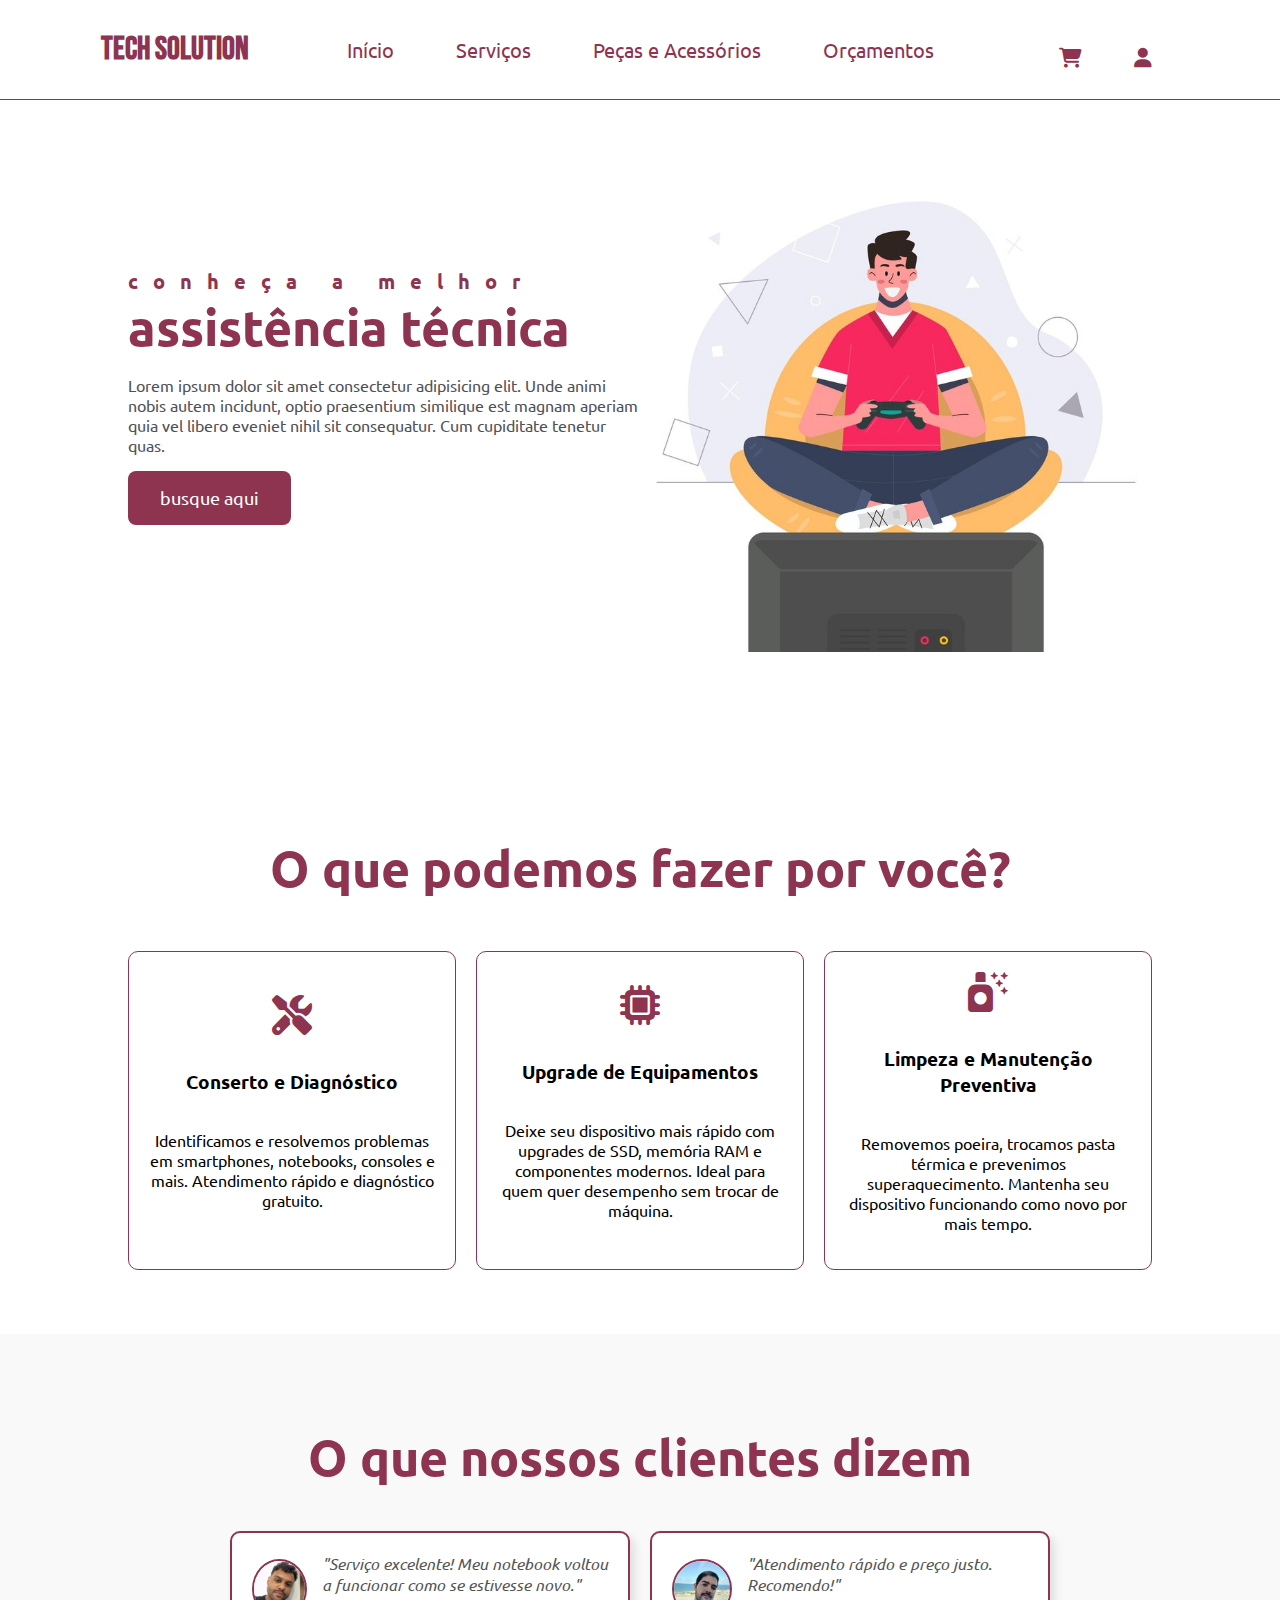
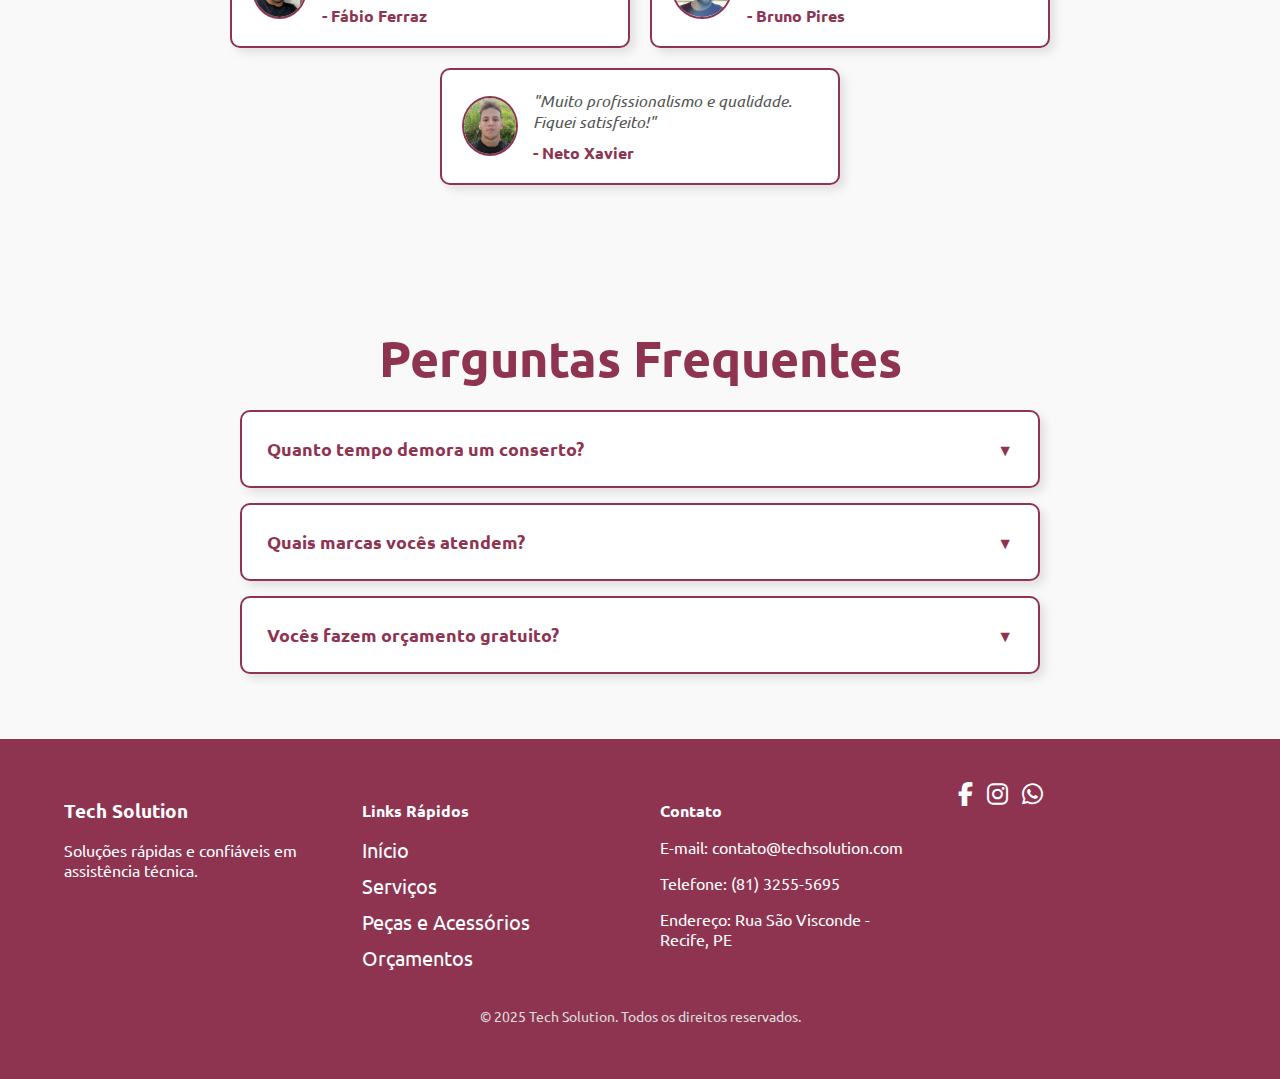
<file: index.html>
<!DOCTYPE html>
<html lang="pt-br">

<head>
    <meta charset="UTF-8">
    <meta name="viewport" content="width=device-width, initial-scale=1.0">
    <title>Tech Solution</title>
    <meta name="description"
        content="Compre consoles clássicos, fitas VHS, walkmans, disquetes e outros eletrônicos retrô. Reviva a nostalgia com tecnologia vintage de qualidade!">
    <meta name="keywords"
        content="tecnologia retrô, eletrônicos antigos, consoles clássicos, fitas VHS, disquetes, walkman, videogames antigos, colecionáveis">
    <link rel="stylesheet" href="css/style.css">
    <link rel="stylesheet" href="https://cdnjs.cloudflare.com/ajax/libs/font-awesome/6.5.1/css/all.min.css">

</head>

<body>
    <nav class="navbar">
        <div class="logo">
            <h1>tech solution</h1>

        </div>
        <div class="menu">
            <a href="index.html">Início</a>
            <a href="servicos.html">Serviços</a>
            <a href="pecas.html">Peças e Acessórios</a>
            <a href="orcamentos.html">Orçamentos</a>
        </div>
        <div class="icones">
            <a id="botao" href="#"><i class="fas fa-shopping-cart"></i></a>
            <a id="botao" href="#"><i class="fas fa-user"></i></a>
        </div>

    </nav>

    <header class="header">
        <div class="headline">
            <h2 style="letter-spacing:15px;">conheça a melhor</h2>
            <h2 style=" font-size:50px">assistência técnica</h2>
            <p>Lorem ipsum dolor sit amet consectetur adipisicing elit. Unde animi nobis autem incidunt, optio
                praesentium similique est magnam aperiam quia vel libero eveniet nihil sit consequatur. Cum cupiditate
                tenetur quas.</p>
            <a href="#" class="contact-btn">busque aqui</a>
        </div>
        <div class="img-headline">
            <img src="img/play.jpg" alt="Consoles retrô">
        </div>
    </header>
    <section class="section">
        <h2>O que podemos fazer por você?</h2>
        <div class="serviços">
            <div class="card">
                <i class="fas fa-tools" style="font-size: 40px; color: #8e3451;"></i>
                <h3>Conserto e Diagnóstico</h3>
                <p>Identificamos e resolvemos problemas em smartphones, notebooks, consoles e mais. Atendimento rápido e
                    diagnóstico gratuito.</p>
            </div>
            <div class="card">
                <i class="fas fa-microchip" style="font-size: 40px; color: #8e3451;"></i>
                <h3>Upgrade de Equipamentos</h3>
                <p>Deixe seu dispositivo mais rápido com upgrades de SSD, memória RAM e componentes modernos. Ideal para
                    quem quer desempenho sem trocar de máquina.</p>
            </div>
            <div class="card">
                <i class="fas fa-air-freshener" style="font-size: 40px; color: #8e3451;"></i>
                <h3>Limpeza e Manutenção Preventiva</h3>
                <p>Removemos poeira, trocamos pasta térmica e prevenimos superaquecimento. Mantenha seu dispositivo
                    funcionando como novo por mais tempo.</p>
            </div>
        </div>



    </section>

    <section class="depoimentos">
        <h2>O que nossos clientes dizem</h2>
        <div class="depoimento-container">
            <div class="depoimento">
                <img src="img/fabio.png" alt="Fábio Ferraz">
                <div class="texto">
                    <p>"Serviço excelente! Meu notebook voltou a funcionar como se estivesse novo."</p>
                    <span>- Fábio Ferraz</span>
                </div>
            </div>
            <div class="depoimento">
                <img src="img/bruno.png" alt="Bruno Pires">
                <div class="texto">
                    <p>"Atendimento rápido e preço justo. Recomendo!"</p>
                    <span>- Bruno Pires</span>
                </div>
            </div>
            <div class="depoimento">
                <img src="img/neto.png" alt="Neto Xavier">
                <div class="texto">
                    <p>"Muito profissionalismo e qualidade. Fiquei satisfeito!"</p>
                    <span>- Neto Xavier</span>
                </div>
            </div>
        </div>
    </section>

    </section>
    <section class="faq">
        <h2>Perguntas Frequentes</h2>
        <div class="faq-container">
            <div class="faq-item">
                <details>
                    <summary>Quanto tempo demora um conserto?</summary>
                    <p>Depende do problema, mas normalmente entre 24 e 72 horas.</p>
                </details>
            </div>
            <div class="faq-item">
                <details>
                    <summary>Quais marcas vocês atendem?</summary>
                    <p>Trabalhamos com Apple, Samsung, Dell, HP e outras grandes marcas.</p>
                </details>
            </div>
            <div class="faq-item">
                <details>
                    <summary>Vocês fazem orçamento gratuito?</summary>
                    <p>Sim, fazemos um diagnóstico gratuito do problema antes de iniciar o serviço.</p>
                </details>
            </div>
        </div>
    </section>

    <footer class="rodape">
        <div class="rodape-container">

            <div class="rodape-coluna">
                <h3>Tech Solution</h3>
                <p>Soluções rápidas e confiáveis em assistência técnica.</p>
            </div>

            <div class="rodape-coluna">
                <h4>Links Rápidos</h4>
                <ul>
                    <li><a href="#">Início</a></li>
                    <li><a href="#">Serviços</a></li>
                    <li><a href="#">Peças e Acessórios</a></li>
                    <li><a href="#">Orçamentos</a></li>
                </ul>
            </div>

            <div class="rodape-coluna">
                <h4>Contato</h4>
                <p>E-mail: contato@techsolution.com</p>
                <p>Telefone: (81) 3255-5695</p>
                <p>Endereço: Rua São Visconde - Recife, PE</p>
            </div>

            <div class="rodape-coluna">
                <div class="icones2">
                    <a href="#"><i class="fab fa-facebook-f"></i></a>
                    <a href="#"><i class="fab fa-instagram"></i></a>
                    <a href="#"><i class="fab fa-whatsapp"></i></a>
                </div>
            </div>

        </div>

        <div class="rodape-direitos">
            <p>&copy; 2025 Tech Solution. Todos os direitos reservados.</p>
        </div>
    </footer>





</body>

</html>
</file>
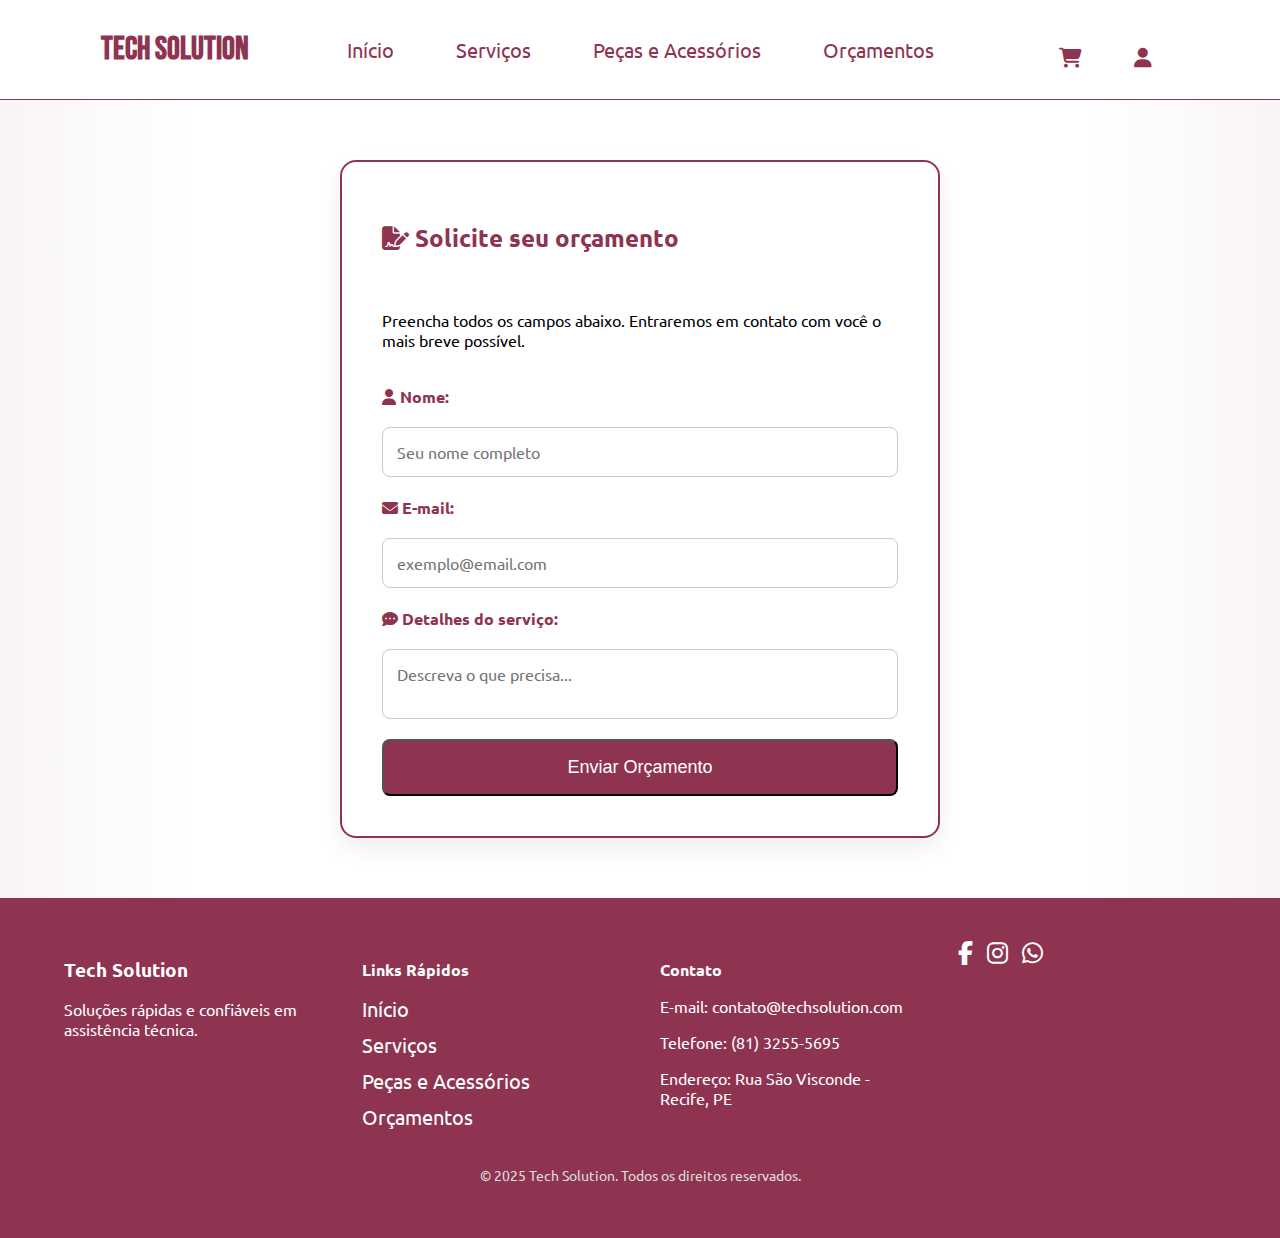
<file: orcamentos.html>
<!DOCTYPE html>
<html lang="pt-br">

<head>
    <meta charset="UTF-8">
    <meta name="viewport" content="width=device-width, initial-scale=1.0">
    <title>Orçamentos | Tech Solutions</title>
    <link rel="stylesheet" href="css/style.css">
    <link rel="stylesheet" href="https://cdnjs.cloudflare.com/ajax/libs/font-awesome/6.5.1/css/all.min.css">
</head>

<body>
    <nav class="navbar">
        <div class="logo">
            <h1>tech solution</h1>
        </div>
        <div class="menu">
            <a href="index.html">Início</a>
            <a href="servicos.html">Serviços</a>
            <a href="pecas.html">Peças e Acessórios</a>
            <a href="orcamentos.html">Orçamentos</a>
        </div>
        <div class="icones">
            <a id="botao" href="#"><i class="fas fa-shopping-cart"></i></a>
            <a id="botao" href="#"><i class="fas fa-user"></i></a>
        </div>
    </nav>


    <section class="form-orcamento-container">
        <form class="form-orcamento" action="#" method="POST">
            <h2><i class="fas fa-file-signature"></i> Solicite seu orçamento</h2>
            <p>Preencha todos os campos abaixo. Entraremos em contato com você o mais breve possível.</p>

            <label><i class="fas fa-user"></i> Nome:</label>
            <input type="text" placeholder="Seu nome completo">

            <label><i class="fas fa-envelope"></i> E-mail:</label>
            <input type="email" placeholder="exemplo@email.com">

            <label><i class="fas fa-comment-dots"></i> Detalhes do serviço:</label>
            <textarea placeholder="Descreva o que precisa..."></textarea>

            <button type="submit" class="contact-btn">Enviar Orçamento</button>
        </form>
    </section>
    <footer class="rodape">
        <div class="rodape-container">

            <div class="rodape-coluna">
                <h3>Tech Solution</h3>
                <p>Soluções rápidas e confiáveis em assistência técnica.</p>
            </div>

            <div class="rodape-coluna">
                <h4>Links Rápidos</h4>
                <ul>
                    <li><a href="inicio.html">Início</a></li>
                    <li><a href="servicos.html">Serviços</a></li>
                    <li><a href="pecas.html">Peças e Acessórios</a></li>
                    <li><a href="orcamentos.html">Orçamentos</a></li>
                </ul>
            </div>

            <div class="rodape-coluna">
                <h4>Contato</h4>
                <p>E-mail: contato@techsolution.com</p>
                <p>Telefone: (81) 3255-5695</p>
                <p>Endereço: Rua São Visconde - Recife, PE</p>
            </div>

            <div class="rodape-coluna">
                <div class="icones2">
                    <a href="#"><i class="fab fa-facebook-f"></i></a>
                    <a href="#"><i class="fab fa-instagram"></i></a>
                    <a href="#"><i class="fab fa-whatsapp"></i></a>
                </div>
            </div>

        </div>

        <div class="rodape-direitos">
            <p>&copy; 2025 Tech Solution. Todos os direitos reservados.</p>
        </div>
    </footer>


</body>

</html>
</file>
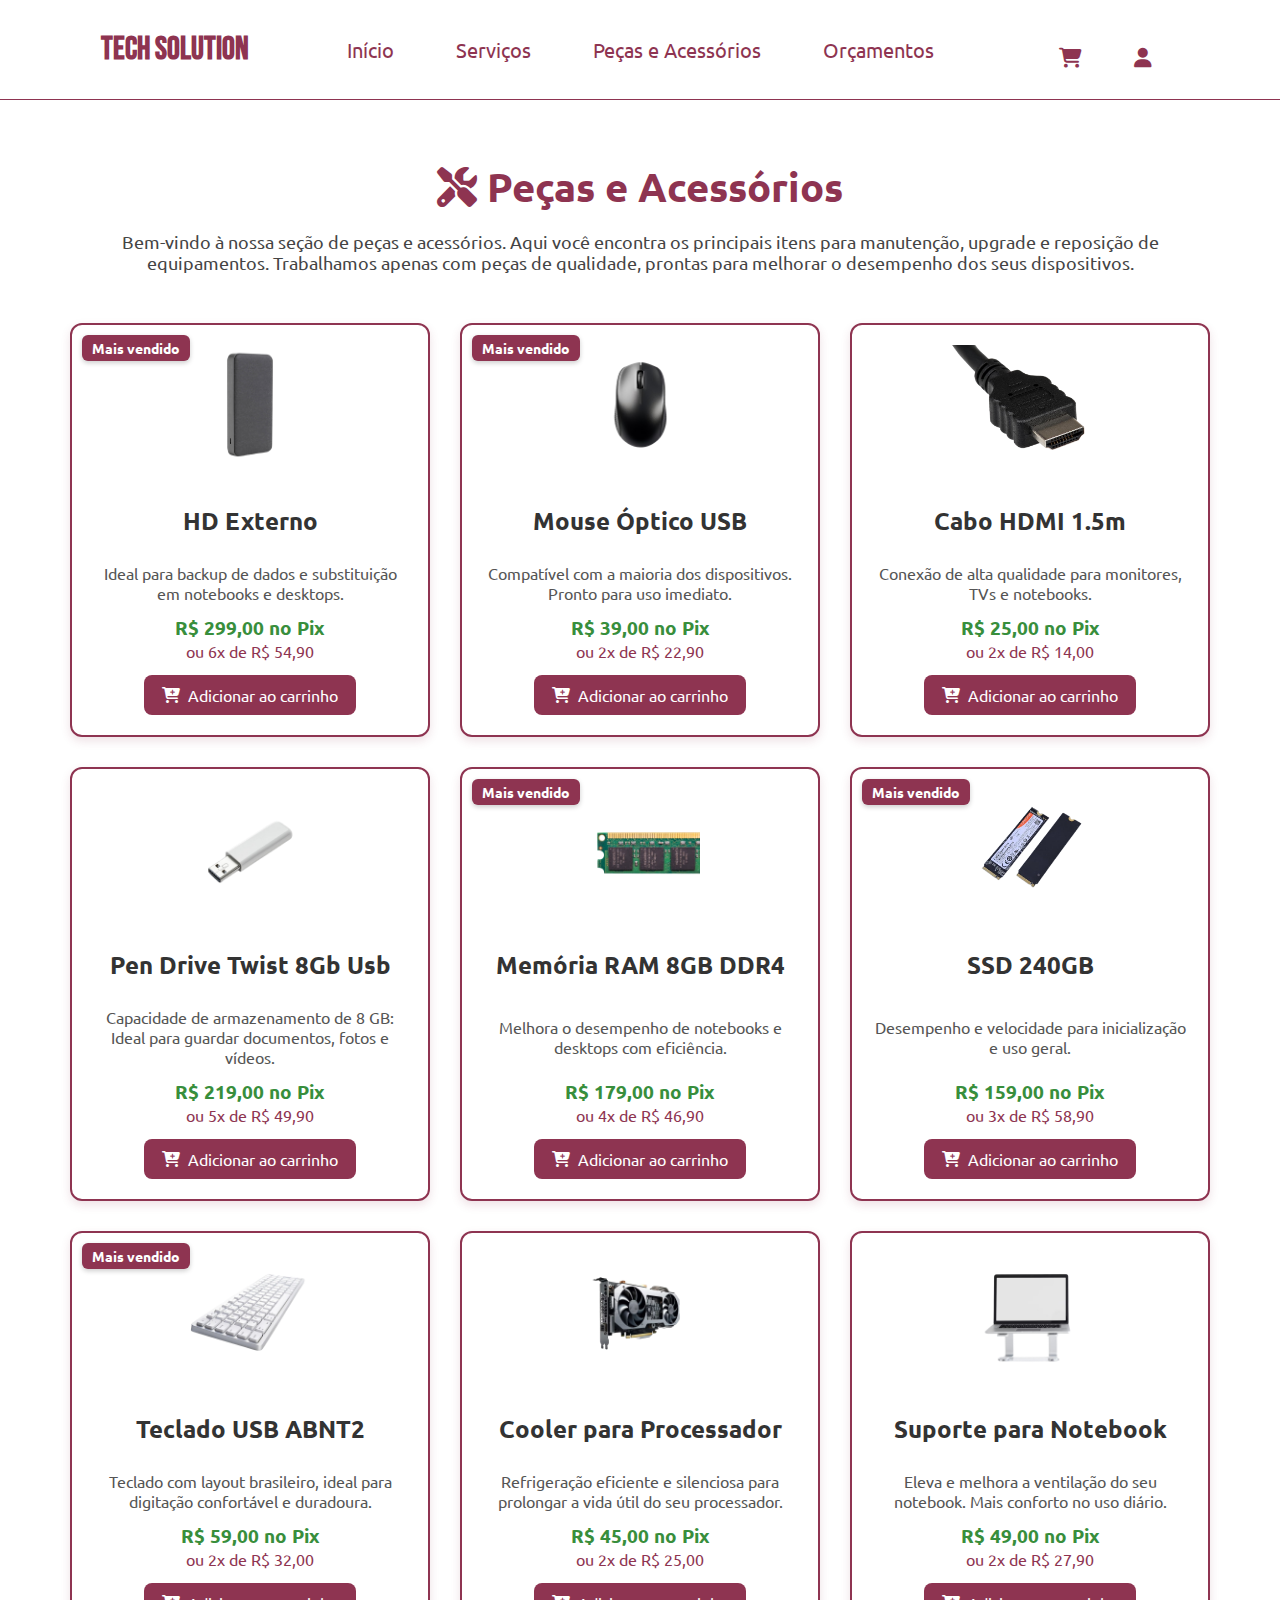
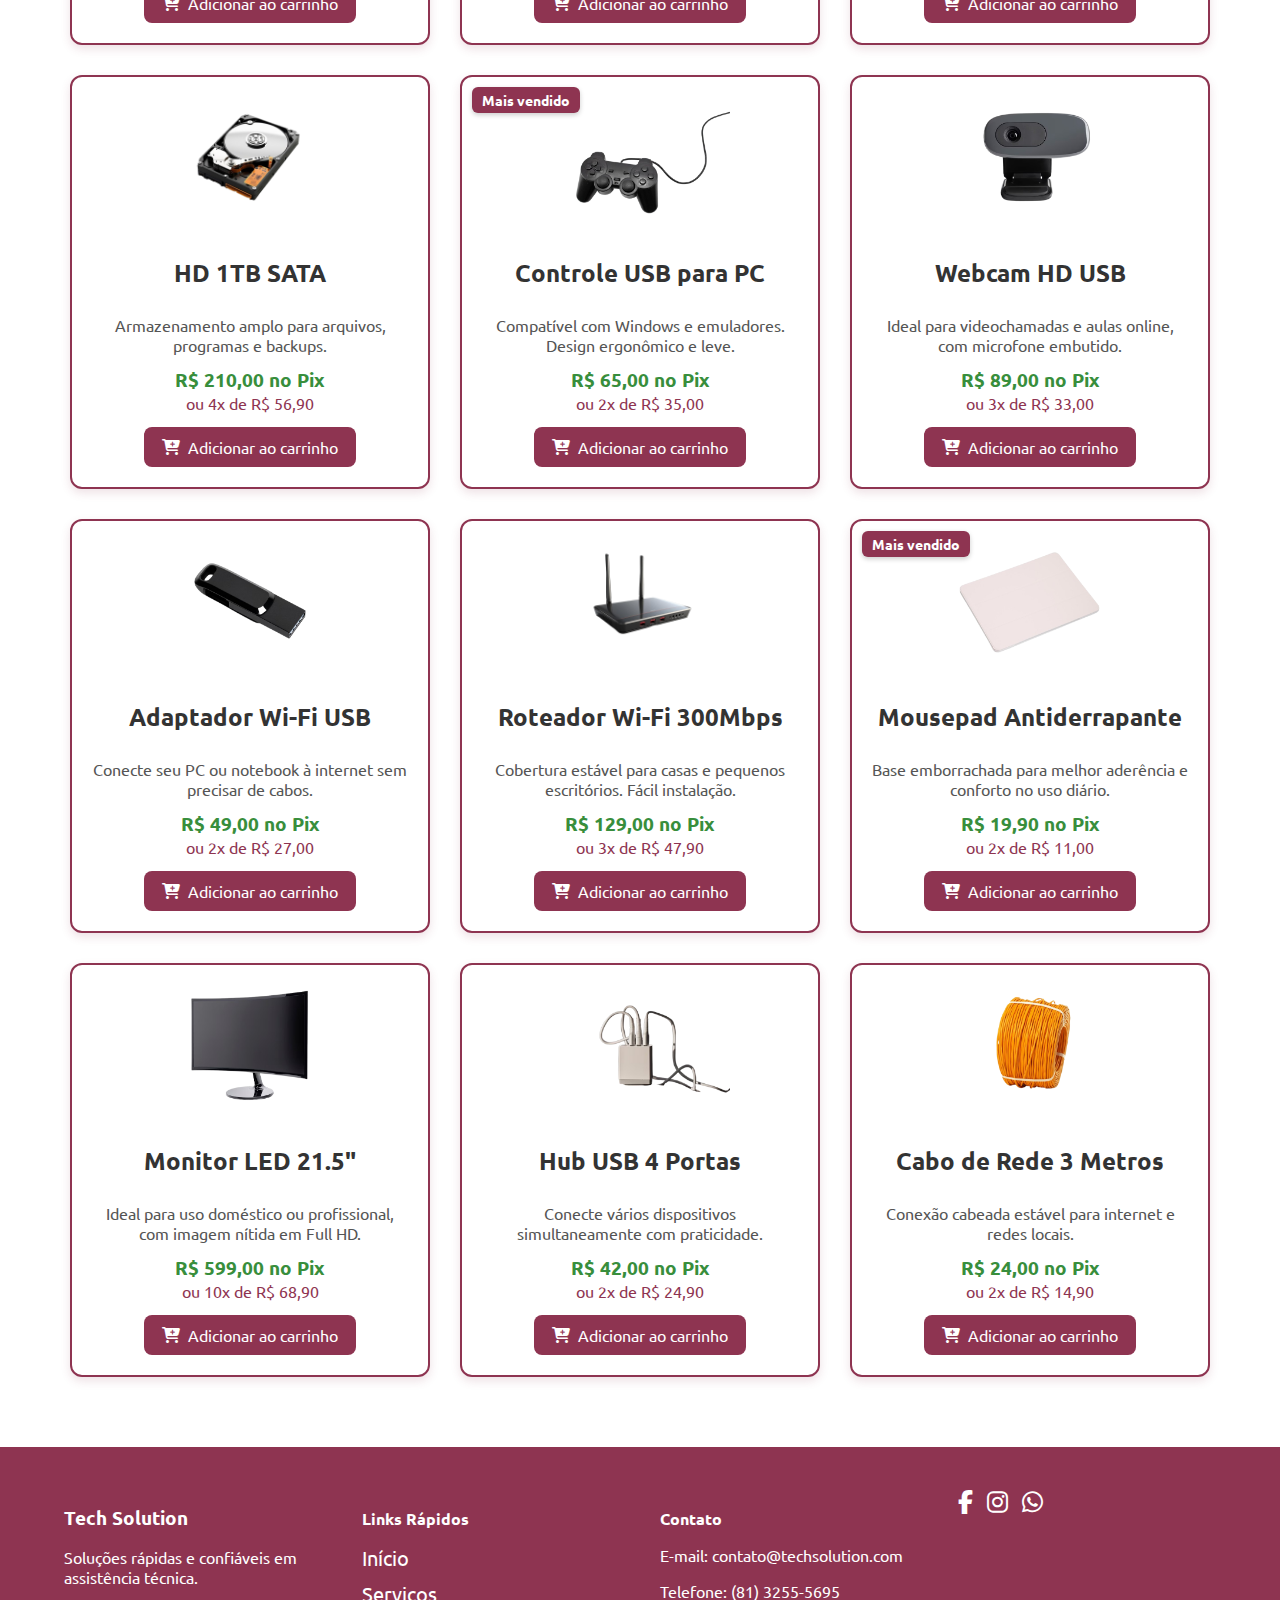
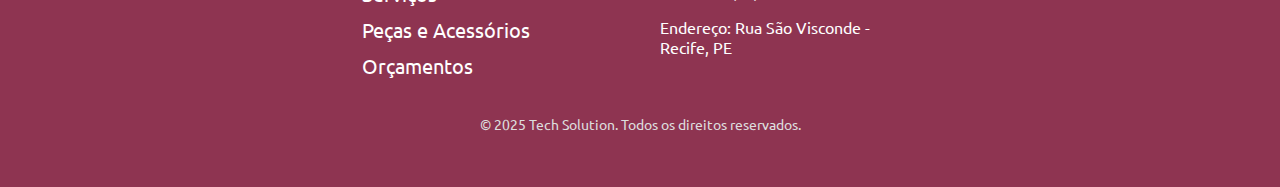
<file: pecas.html>
<!DOCTYPE html>
<html lang="pt-br">

<head>
    <meta charset="UTF-8">
    <meta name="viewport" content="width=device-width, initial-scale=1.0">
    <title>Peças e Acessórios|Tech Solutions</title>
    <link rel="stylesheet" href="css/style.css">
    <link rel="stylesheet" href="https://cdnjs.cloudflare.com/ajax/libs/font-awesome/6.5.1/css/all.min.css">
</head>

<body>
    <nav class="navbar">
        <div class="logo">
            <h1>tech solution</h1>
        </div>
        <div class="menu">
            <a href="index.html">Início</a>
            <a href="servicos.html">Serviços</a>
            <a href="pecas.html">Peças e Acessórios</a>
            <a href="orcamentos.html">Orçamentos</a>
        </div>
        <div class="icones">
            <a id="botao" href="#"><i class="fas fa-shopping-cart"></i></a>
            <a id="botao" href="#"><i class="fas fa-user"></i></a>
        </div>
    </nav>

    <section class="pecas-container">
        <div class="introducao-pecas">

            <h2><i class="fa-solid fa-screwdriver-wrench"></i> Peças e Acessórios</h2>
            <p>Bem-vindo à nossa seção de peças e acessórios. Aqui você encontra os principais itens para manutenção,
                upgrade e reposição de equipamentos. Trabalhamos apenas com peças de qualidade, prontas para melhorar o
                desempenho dos seus dispositivos.</p>
        </div>

        <div class="inventario-grade">
            <div class="card-inventario">
                <div class="tag-produto">Mais vendido</div>
                <img src="img/hd-externo.png" alt="HD Externo">
                <div class="info-produto">
                    <h3>HD Externo</h3>
                    <p>Ideal para backup de dados e substituição em notebooks e desktops.</p>
                    <div class="precos">
                        <span class="preco-pix">R$ 299,00 no Pix</span>
                        <span class="preco-parcelado">ou 6x de R$ 54,90</span>
                    </div>
                </div>
                <button class="btn-carrinho"><i class="fa-solid fa-cart-plus"></i> Adicionar ao carrinho</button>
            </div>


            <div class="card-inventario">
                <div class="tag-produto">Mais vendido</div>
                <img src="img/mouse.png" alt="Mouse USB">
                <div class="info-produto">
                    <h3>Mouse Óptico USB</h3>
                    <p>Compatível com a maioria dos dispositivos. Pronto para uso imediato.</p>
                    <div class="precos">
                        <span class="preco-pix">R$ 39,00 no Pix</span>
                        <span class="preco-parcelado">ou 2x de R$ 22,90</span>
                    </div>
                </div>
                <button class="btn-carrinho"><i class="fa-solid fa-cart-plus"></i> Adicionar ao carrinho</button>
            </div>

            <div class="card-inventario">
                <img src="img/hdmi.png" alt="Cabo HDMI">
                <div class="info-produto">
                    <h3>Cabo HDMI 1.5m</h3>
                    <p>Conexão de alta qualidade para monitores, TVs e notebooks.</p>
                    <div class="precos">
                        <span class="preco-pix">R$ 25,00 no Pix</span>
                        <span class="preco-parcelado">ou 2x de R$ 14,00</span>
                    </div>
                </div>
                <button class="btn-carrinho"><i class="fa-solid fa-cart-plus"></i> Adicionar ao carrinho</button>
            </div>

            <div class="card-inventario">
                <img src="img/pendrive.png" alt="Pen Drive Twist 8Gb Usb">
                <div class="info-produto">
                    <h3>Pen Drive Twist 8Gb Usb</h3>
                    <p>Capacidade de armazenamento de 8 GB: Ideal para guardar documentos, fotos e vídeos.</p>
                    <div class="precos">
                        <span class="preco-pix">R$ 219,00 no Pix</span>
                        <span class="preco-parcelado">ou 5x de R$ 49,90</span>
                    </div>
                </div>
                <button class="btn-carrinho"><i class="fa-solid fa-cart-plus"></i> Adicionar ao carrinho</button>
            </div>

            <div class="card-inventario">
                <div class="tag-produto">Mais vendido</div>
                <img src="img/ram.png" alt="Memória RAM">
                <div class="info-produto">
                    <h3>Memória RAM 8GB DDR4</h3>
                    <p>Melhora o desempenho de notebooks e desktops com eficiência.</p>
                    <div class="precos">
                        <span class="preco-pix">R$ 179,00 no Pix</span>
                        <span class="preco-parcelado">ou 4x de R$ 46,90</span>
                    </div>
                </div>
                <button class="btn-carrinho"><i class="fa-solid fa-cart-plus"></i> Adicionar ao carrinho</button>
            </div>

            <div class="card-inventario">
                <div class="tag-produto">Mais vendido</div>
                <img src="img/ssd.png" alt="SSD 240GB">
                <div class="info-produto">
                    <h3>SSD 240GB</h3>
                    <p>Desempenho e velocidade para inicialização e uso geral.</p>
                    <div class="precos">
                        <span class="preco-pix">R$ 159,00 no Pix</span>
                        <span class="preco-parcelado">ou 3x de R$ 58,90</span>
                    </div>
                </div>
                <button class="btn-carrinho"><i class="fa-solid fa-cart-plus"></i> Adicionar ao carrinho</button>
            </div>
            <div class="card-inventario">
                <img src="img/teclado.png" alt="Teclado USB">
                <div class="tag-produto">Mais vendido</div>
                <h3>Teclado USB ABNT2</h3>
                <p>Teclado com layout brasileiro, ideal para digitação confortável e duradoura.</p>
                <div class="precos">
                    <span class="preco-pix">R$ 59,00 no Pix</span>
                    <span class="preco-parcelado">ou 2x de R$ 32,00</span>
                </div>
                <button class="btn-carrinho">
                    <i class="fa-solid fa-cart-plus"></i> Adicionar ao carrinho
                </button>
            </div>

            <div class="card-inventario">
                <img src="img/cooler.png" alt="Cooler para Processador">
                <h3>Cooler para Processador</h3>
                <p>Refrigeração eficiente e silenciosa para prolongar a vida útil do seu processador.</p>
                <div class="precos">
                    <span class="preco-pix">R$ 45,00 no Pix</span>
                    <span class="preco-parcelado">ou 2x de R$ 25,00</span>
                </div>
                <button class="btn-carrinho">
                    <i class="fa-solid fa-cart-plus"></i> Adicionar ao carrinho
                </button>
            </div>

            <div class="card-inventario">
                <img src="img/suporte.png" alt="Suporte para Notebook">
                <h3>Suporte para Notebook</h3>
                <p>Eleva e melhora a ventilação do seu notebook. Mais conforto no uso diário.</p>
                <div class="precos">
                    <span class="preco-pix">R$ 49,00 no Pix</span>
                    <span class="preco-parcelado">ou 2x de R$ 27,90</span>
                </div>
                <button class="btn-carrinho">
                    <i class="fa-solid fa-cart-plus"></i> Adicionar ao carrinho
                </button>
            </div>



            <div class="card-inventario">
                <img src="img/hdsata.png" alt="HD 1TB SATA">
                <h3>HD 1TB SATA</h3>
                <p>Armazenamento amplo para arquivos, programas e backups.</p>
                <div class="precos">
                    <span class="preco-pix">R$ 210,00 no Pix</span>
                    <span class="preco-parcelado">ou 4x de R$ 56,90</span>
                </div>
                <button class="btn-carrinho">
                    <i class="fa-solid fa-cart-plus"></i> Adicionar ao carrinho
                </button>
            </div>

            <div class="card-inventario">
                <img src="img/controle.png" alt="Controle USB para PC">
                <div class="tag-produto">Mais vendido</div>
                <h3>Controle USB para PC</h3>
                <p>Compatível com Windows e emuladores. Design ergonômico e leve.</p>
                <div class="precos">
                    <span class="preco-pix">R$ 65,00 no Pix</span>
                    <span class="preco-parcelado">ou 2x de R$ 35,00</span>
                </div>
                <button class="btn-carrinho">
                    <i class="fa-solid fa-cart-plus"></i> Adicionar ao carrinho
                </button>
            </div>

            <div class="card-inventario">
                <img src="img/webcam.png" alt="Webcam HD USB">
                <h3>Webcam HD USB</h3>
                <p>Ideal para videochamadas e aulas online, com microfone embutido.</p>
                <div class="precos">
                    <span class="preco-pix">R$ 89,00 no Pix</span>
                    <span class="preco-parcelado">ou 3x de R$ 33,00</span>
                </div>
                <button class="btn-carrinho">
                    <i class="fa-solid fa-cart-plus"></i> Adicionar ao carrinho
                </button>
            </div>
            <div class="card-inventario">
                <img src="img/adaptador.png" alt="Adaptador Wi-Fi USB">
                <h3>Adaptador Wi-Fi USB</h3>
                <p>Conecte seu PC ou notebook à internet sem precisar de cabos.</p>
                <div class="precos">
                    <span class="preco-pix">R$ 49,00 no Pix</span>
                    <span class="preco-parcelado">ou 2x de R$ 27,00</span>
                </div>
                <button class="btn-carrinho">
                    <i class="fa-solid fa-cart-plus"></i> Adicionar ao carrinho
                </button>
            </div>

            <div class="card-inventario">
                <img src="img/roteador.png" alt="Roteador Wi-Fi 300Mbps">
                <h3>Roteador Wi-Fi 300Mbps</h3>
                <p>Cobertura estável para casas e pequenos escritórios. Fácil instalação.</p>
                <div class="precos">
                    <span class="preco-pix">R$ 129,00 no Pix</span>
                    <span class="preco-parcelado">ou 3x de R$ 47,90</span>
                </div>
                <button class="btn-carrinho">
                    <i class="fa-solid fa-cart-plus"></i> Adicionar ao carrinho
                </button>
            </div>


            <div class="card-inventario">
                <img src="img/mousepad.png" alt="Mousepad Antiderrapante">
                <div class="tag-produto">Mais vendido</div>
                <h3>Mousepad Antiderrapante</h3>
                <p>Base emborrachada para melhor aderência e conforto no uso diário.</p>
                <div class="precos">
                    <span class="preco-pix">R$ 19,90 no Pix</span>
                    <span class="preco-parcelado">ou 2x de R$ 11,00</span>
                </div>
                <button class="btn-carrinho">
                    <i class="fa-solid fa-cart-plus"></i> Adicionar ao carrinho
                </button>
            </div>


            <div class="card-inventario">
                <img src="img/monitor.png" alt="Monitor LED 21.5 polegadas">
                <h3>Monitor LED 21.5"</h3>
                <p>Ideal para uso doméstico ou profissional, com imagem nítida em Full HD.</p>
                <div class="precos">
                    <span class="preco-pix">R$ 599,00 no Pix</span>
                    <span class="preco-parcelado">ou 10x de R$ 68,90</span>
                </div>
                <button class="btn-carrinho">
                    <i class="fa-solid fa-cart-plus"></i> Adicionar ao carrinho
                </button>
            </div>


            <div class="card-inventario">
                <img src="img/hub.png" alt="Hub USB 4 portas">
                <h3>Hub USB 4 Portas</h3>
                <p>Conecte vários dispositivos simultaneamente com praticidade.</p>
                <div class="precos">
                    <span class="preco-pix">R$ 42,00 no Pix</span>
                    <span class="preco-parcelado">ou 2x de R$ 24,90</span>
                </div>
                <button class="btn-carrinho">
                    <i class="fa-solid fa-cart-plus"></i> Adicionar ao carrinho
                </button>
            </div>

            <div class="card-inventario">
                <img src="img/cabo.png" alt="Cabo de Rede 3m">
                <h3>Cabo de Rede 3 Metros</h3>
                <p>Conexão cabeada estável para internet e redes locais.</p>
                <div class="precos">
                    <span class="preco-pix">R$ 24,00 no Pix</span>
                    <span class="preco-parcelado">ou 2x de R$ 14,90</span>
                </div>
                <button class="btn-carrinho">
                    <i class="fa-solid fa-cart-plus"></i> Adicionar ao carrinho
                </button>
            </div>



        </div>
    </section>
    <footer class="rodape">
        <div class="rodape-container">

            <div class="rodape-coluna">
                <h3>Tech Solution</h3>
                <p>Soluções rápidas e confiáveis em assistência técnica.</p>
            </div>

            <div class="rodape-coluna">
                <h4>Links Rápidos</h4>
                <ul>
                    <li><a href="inicio.html">Início</a></li>
                    <li><a href="servicos.html">Serviços</a></li>
                    <li><a href="pecas.html">Peças e Acessórios</a></li>
                    <li><a href="orcamentos.html">Orçamentos</a></li>
                </ul>
            </div>

            <div class="rodape-coluna">
                <h4>Contato</h4>
                <p>E-mail: contato@techsolution.com</p>
                <p>Telefone: (81) 3255-5695</p>
                <p>Endereço: Rua São Visconde - Recife, PE</p>
            </div>

            <div class="rodape-coluna">
                <div class="icones2">
                    <a href="#"><i class="fab fa-facebook-f"></i></a>
                    <a href="#"><i class="fab fa-instagram"></i></a>
                    <a href="#"><i class="fab fa-whatsapp"></i></a>
                </div>
            </div>

        </div>

        <div class="rodape-direitos">
            <p>&copy; 2025 Tech Solution. Todos os direitos reservados.</p>
        </div>
    </footer>
</body>

</html>
</file>
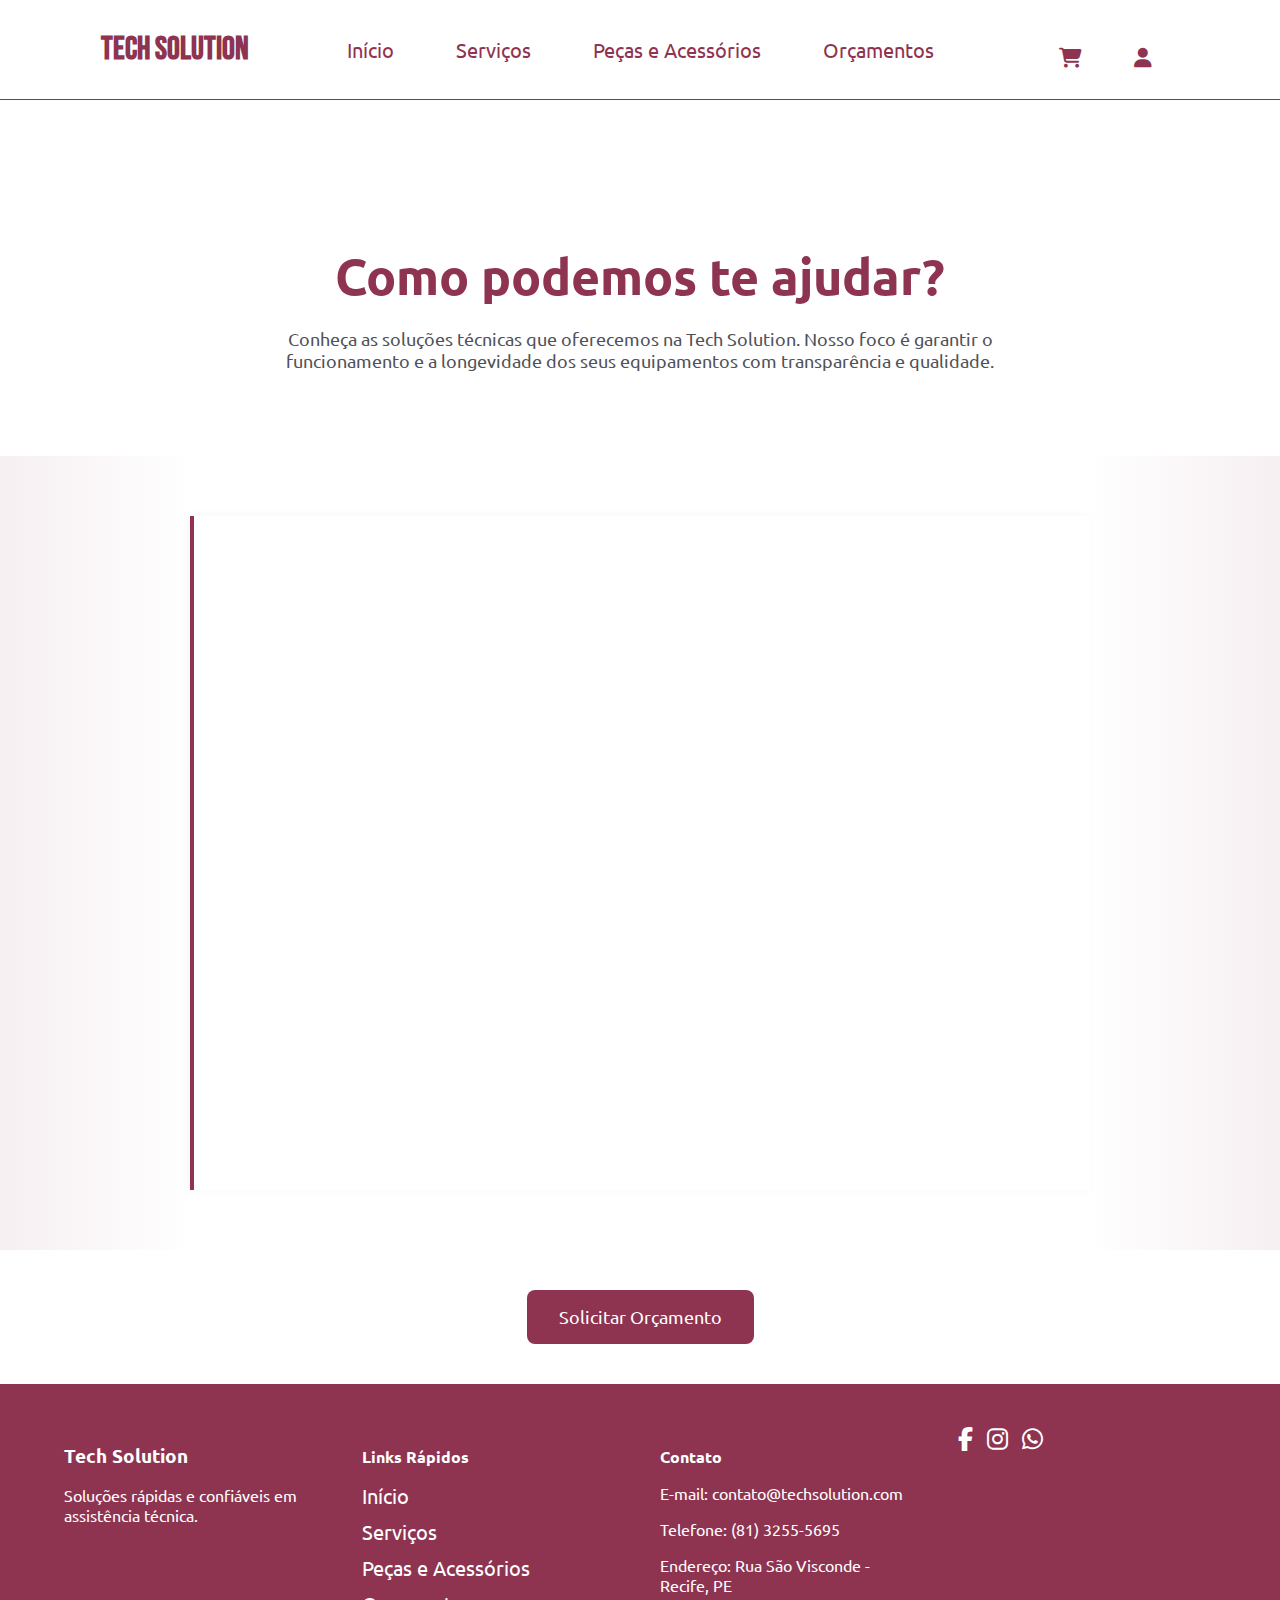
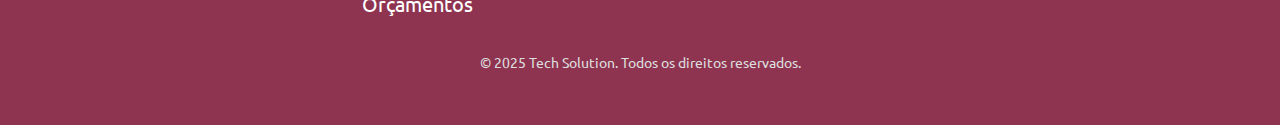
<file: servicos.html>
<!DOCTYPE html>
<html lang="pt-br">

<head>
    <meta charset="UTF-8">
    <meta name="viewport" content="width=device-width, initial-scale=1.0">
    <title>Serviços | Tech Solutions</title>
    <link rel="stylesheet" href="css/style.css">
    <link rel="stylesheet" href="https://cdnjs.cloudflare.com/ajax/libs/font-awesome/6.5.1/css/all.min.css">

</head>

<body>
    <nav class="navbar">
        <div class="logo">
            <h1>tech solution</h1>
        </div>
        <div class="menu">
            <a href="index.html">Início</a>
            <a href="servicos.html">Serviços</a>
            <a href="pecas.html">Peças e Acessórios</a>
            <a href="orcamentos.html">Orçamentos</a>
        </div>
        <div class="icones">
            <a id="botao" href="#"><i class="fas fa-shopping-cart"></i></a>
            <a id="botao" href="#"><i class="fas fa-user"></i></a>
        </div>
    </nav>

    <section class="section">
        <h2>Como podemos te ajudar?</h2>
        <p class="intro-servicos">
            Conheça as soluções técnicas que oferecemos na Tech Solution. Nosso foco é garantir o funcionamento e a
            longevidade dos seus equipamentos com transparência e qualidade.
        </p>
    </section>

    <section class="servicos-timeline">

        <div class="linha-servicos">
            <div class="bloco-servico">
                <div class="icone-servico">
                    <i class="fas fa-screwdriver-wrench"></i>
                </div>
                <div class="conteudo-servico">
                    <h3>Diagnóstico e Conserto</h3>
                    <p>
                        Identificamos e resolvemos falhas em computadores, consoles e outros dispositivos com precisão
                        técnica e transparência.
                    </p>
                </div>
            </div>

            <div class="bloco-servico">
                <div class="icone-servico">
                    <i class="fas fa-memory"></i>
                </div>
                <div class="conteudo-servico">
                    <h3>Melhorias e Upgrades</h3>
                    <p>
                        Instalação de SSD, memória RAM, placas gráficas e outros upgrades para acelerar seu equipamento.
                    </p>
                </div>
            </div>

            <div class="bloco-servico">
                <div class="icone-servico">
                    <i class="fas fa-broom"></i>
                </div>
                <div class="conteudo-servico">
                    <h3>Limpeza e Manutenção</h3>
                    <p>
                        Limpeza interna completa e troca de pasta térmica para garantir a durabilidade do seu hardware.
                    </p>
                </div>
            </div>
        </div>
    </section>

    <div class="chamada-final">
        <a href="orcamentos.html" class="contact-btn">Solicitar Orçamento</a>
    </div>
    <footer class="rodape">
        <div class="rodape-container">

            <div class="rodape-coluna">
                <h3>Tech Solution</h3>
                <p>Soluções rápidas e confiáveis em assistência técnica.</p>
            </div>

            <div class="rodape-coluna">
                <h4>Links Rápidos</h4>
                <ul>
                    <li><a href="#">Início</a></li>
                    <li><a href="#">Serviços</a></li>
                    <li><a href="#">Peças e Acessórios</a></li>
                    <li><a href="#">Orçamentos</a></li>
                </ul>
            </div>

            <div class="rodape-coluna">
                <h4>Contato</h4>
                <p>E-mail: contato@techsolution.com</p>
                <p>Telefone: (81) 3255-5695</p>
                <p>Endereço: Rua São Visconde - Recife, PE</p>
            </div>

            <div class="rodape-coluna">
                <div class="icones2">
                    <a href="#"><i class="fab fa-facebook-f"></i></a>
                    <a href="#"><i class="fab fa-instagram"></i></a>
                    <a href="#"><i class="fab fa-whatsapp"></i></a>
                </div>
            </div>

        </div>

        <div class="rodape-direitos">
            <p>&copy; 2025 Tech Solution. Todos os direitos reservados.</p>
        </div>
    </footer>
</body>

</html>
</file>
<file: css/style.css>
@import url('https://fonts.googleapis.com/css2?family=Ubuntu:ital,wght@0,300;0,400;0,500;0,700;1,300;1,400;1,500;1,700&display=swap');
@import url('https://fonts.googleapis.com/css2?family=Bebas+Neue&display=swap');


* {
    box-sizing: border-box;
}

body {
    margin: 0;
    background-color: rgb(255, 255, 255);
    font-family: "Ubuntu", sans-serif;


}

.navbar {
    display: flex;
    align-items: center;
    justify-content: space-between;
    height: 100px;
    background: rgb(255, 255, 255);
    padding: 10px 20px;
    border-bottom: 1px solid #8e3451;

}

.logo {
    flex: 1;
    display: flex;
    justify-content: center;
    align-items: center;
}

.logo h1 {
    font-family: "Bebas Neue", sans-serif;
    font-weight: 900;
    color: #8e3451;

}



.menu {
    flex: 2;
    display: flex;
    justify-content: center;

    gap: 30px;

}

.menu a {
    color: #8e3451;
    text-decoration: none;
    font-size: 20px;
    padding: 10px 16px;
    border-radius: 5px;
    transition: background-color 0.3s ease-in-out;
}

.icones {
    flex: 1;
    display: flex;
    justify-content: flex-end;

    gap: 15px;

}

.icones a {
    color: #8e3451;
    text-decoration: none;
    font-size: 20px;
    padding: 10px 16px;
    border-radius: 5px;
    transition: background-color 0.3s ease-in-out;
}

.menu a:hover,
.icones a:hover {


    background: #f6b177;
    transform: scale(1.05);
}

.header {
    display: flex;
    justify-content: center;
    flex-flow: row wrap;
    align-items: center;
    background: rgb(255, 255, 255);
    padding: 40px 10%;
}

.headline {
    flex: 1;



}

.img-headline {
    flex: 1;

    display: flex;
    justify-content: center;

}

.img-headline img {
    max-width: 100%;
    height: auto;
}

.headline h2 {
    font-weight: 900;
    font-size: 20px;
    text-align: left;
    color: #8e3451;
    padding: 0;
    margin: 0;
}

.headline p {
    color: #4f5158;
    text-align: left;
}

.contact-btn {
    display: inline-block;
    background: #8e3451;
    padding: 20px;
    color: white;
    text-decoration: none;
    border-radius: 5px;
}

.contact-btn:hover {
    background: #f6b177;
    transform: scale(1.05);
}

.section {
    display: inline-block;
    margin-top: 80px;
    margin-left: 5%;
    margin-right: 5%;
    text-align: center;
    padding: 5%;
    width: 90%;

}

.section h2 {
    width: 100%;
    font-size: 50px;
    margin: 0;
    font-family: "Ubuntu", sans-serif;
    color: #8e3451;
    font-weight: bold;
}

.serviços {
    display: flex;
    justify-content: space-between;
    align-items: stretch;
    gap: 20px;
    margin-top: 5%;
}

.card {
    flex: 1;
    padding: 20px;
    border: 1px solid #8e3451;
    border-radius: 10px;
    text-align: center;
    display: flex;
    flex-direction: column;
    align-items: center;
    justify-content: center;
}

.card i {
    margin-bottom: 15px;
    color: #8e3451;
}

.card:hover {
    background: #f6b177;
    transform: scale(1.05);
}

.depoimentos {
    text-align: center;
    padding: 50px 5%;
    background: #f9f9f9;
}

.depoimentos h2 {
    color: #8e3451;
    width: 100%;
    font-size: 50px;
    font-family: "Ubuntu", sans-serif;
}


.depoimento-container {
    display: flex;
    justify-content: center;
    flex-wrap: wrap;
    gap: 20px;
}

.depoimento {
    display: flex;
    align-items: center;
    width: 100%;
    max-width: 400px;
    background: white;
    padding: 20px;
    border-radius: 10px;
    border: 2px solid #8e3451;
    box-shadow: 5px 5px 10px rgba(0, 0, 0, 0.1);
    transition: transform 0.3s ease-in-out;
}

.depoimento:hover {
    transform: scale(1.05);
}

.depoimento img {
    width: 60px;
    height: 60px;
    border-radius: 50%;
    margin-right: 15px;
    border: 2px solid #8e3451;
}

.texto {
    text-align: left;
}

.depoimento p {
    font-style: italic;
    color: #555;
    margin: 0;
}

.depoimento span {
    display: block;
    margin-top: 10px;
    font-weight: bold;
    color: #8e3451;
}

.faq {
    text-align: center;
    padding: 50px 5%;
    background: #f9f9f9;
}

.faq h2 {
    color: #8e3451;
    width: 100%;
    font-size: 50px;
    font-family: "Ubuntu", sans-serif;
    margin-bottom: 20px;
}

.faq-container {
    max-width: 800px;
    margin: 0 auto;
    text-align: left;
}

.faq-item {
    background: white;
    border: 2px solid #8e3451;
    border-radius: 10px;
    margin-bottom: 15px;
    padding: 15px;
    box-shadow: 5px 5px 10px rgba(0, 0, 0, 0.1);
    transition: transform 0.3s ease-in-out;
}

.faq-item:hover {
    transform: scale(1.02);
}

details {
    cursor: pointer;
}

summary {
    font-weight: bold;
    font-size: 18px;
    color: #8e3451;
    list-style: none;
    display: flex;
    justify-content: space-between;
    align-items: center;
    padding: 10px;
}

summary::after {
    content: "▼";
    font-size: 16px;
    color: #8e3451;
    transition: transform 0.3s ease;
}

details[open] summary::after {
    transform: rotate(180deg);
}

details p {
    padding: 10px;
    color: #555;
    font-size: 16px;
}

.rodape {
    background-color: #8e3451;
    color: white;
    padding: 40px 5%;
    font-family: "Ubuntu", sans-serif;
}

.rodape-container {
    display: flex;
    justify-content: space-between;
    flex-wrap: wrap;
    gap: 40px;
}

.rodape-coluna {
    flex: 1 1 200px;
}

.rodape-coluna ul {
    list-style: none;
    padding: 0;
}

.rodape-coluna li {
    margin-bottom: 10px;
}

.rodape-coluna a {
    font-size: 20px;
    color: white;
    margin-right: 12px;
    text-decoration: none;
    transition: transform 0.3s ease, color 0.3s ease;
    display: inline-block;
}

.rodape-coluna a:hover {
    background: #f6b177;
    transform: scale(1.05);

}

.icones2 a {
    margin-right: 10px;
    font-size: 24px;
    color: white;
    transition: transform 0.3s ease, color 0.3s ease;
    display: inline-block;
    justify-content: space-between;
}

.icones2 a:hover {
    color: #ffd4e1;
    transform: scale(1.2);
}

.rodape-direitos {
    text-align: center;
    margin-top: 30px;
    font-size: 14px;
    color: #ddd;
}


@media (max-width: 768px) {
    .rodape-container {
        flex-direction: column;
        align-items: center;
        text-align: center;
    }

    .rodape-coluna {
        flex: 1 1 100%;
    }
}

.icones {
    justify-content: center;
    display: flex;
    gap: 20px;
    margin-top: 15px;
}

.rodape-coluna h4,
.rodape-coluna h3 {
    margin-bottom: 10px;
}

.rodape-direitos {
    margin-top: 20px;
}


.intro-servicos {
    max-width: 800px;
    margin: 20px auto;
    font-size: 18px;
    color: #4f5158;
}


.detalhes-servicos {
    display: flex;
    flex-wrap: wrap;
    justify-content: center;
    gap: 30px;
    padding: 0 5%;
}

.servico-item {
    background: white;
    border: 2px solid #8e3451;
    border-radius: 10px;
    padding: 20px;
    width: 100%;
    max-width: 300px;
    text-align: center;
    box-shadow: 5px 5px 10px rgba(0, 0, 0, 0.05);
    transition: transform 0.3s ease-in-out;
}

.servico-item:hover {
    transform: scale(1.05);
    background: #f6b177;
}

.servico-item i {
    font-size: 40px;
    color: #8e3451;
    margin-bottom: 15px;
}


.servicos-timeline {
    padding: 60px 5%;
    background: linear-gradient(to right, rgba(142, 52, 81, 0.08), white 15%, white 85%, rgba(142, 52, 81, 0.08));
}

.titulos-servicos {
    font-size: 48px;
    color: #8e3451;
    text-align: center;
    margin-bottom: 60px;
    font-family: "Ubuntu", sans-serif;
}

.linha-servicos {
    display: flex;
    flex-direction: column;
    gap: 40px;
    position: relative;
    margin: 0 auto;
    max-width: 900px;
    padding-left: 40px;
    border-left: 4px solid #8e3451;
    box-shadow: -2px 0 10px rgba(0, 0, 0, 0.04);

}

.bloco-servico {
    display: flex;
    align-items: flex-start;
    gap: 30px;
    position: relative;
    animation: aparecerSuave 0.8s ease forwards;
    opacity: 0;
    transition: transform 0.3s ease, box-shadow 0.3s ease;
    border-radius: 12px;
    padding: 10px;
}

.icone-servico {
    flex-shrink: 0;
    background: #8e3451;
    color: white;
    font-size: 26px;
    padding: 15px;
    border-radius: 50%;
    box-shadow: 0 4px 10px rgba(0, 0, 0, 0.1);
    position: relative;
    top: 5px;
}

.conteudo-servico p {
    margin: 8px 0 0;
    color: #4f5158;
    font-size: 17px;
    line-height: 1.6;
}

.bloco-servico:nth-child(1) {
    animation-delay: 0.1s;
}

.bloco-servico:nth-child(2) {
    animation-delay: 0.3s;
}

.bloco-servico:nth-child(3) {
    animation-delay: 0.5s;
}

.bloco-servico:hover {
    transform: scale(1.03);
    box-shadow: 0 10px 20px rgba(142, 52, 81, 0.15);
    background-color: #fff0f4;
}

@keyframes aparecerSuave {
    0% {
        opacity: 0;
        transform: translateY(30px);
    }

    100% {
        opacity: 1;
        transform: translateY(0);
    }
}


.bloco-servico {
    flex-direction: column;
    gap: 15px;
}

.icone-servico {
    align-self: flex-start;
}

.conteudo-servico h3 {
    font-size: 20px;
}

.conteudo-servico p {
    font-size: 16px;
}

.linha-servicos {
    padding-left: 20px;
}

.chamada-final {
    width: 100%;
    display: flex;
    justify-content: center;
    align-items: center;
    padding: 40px 0;

}

.contact-btn {
    background-color: #8e3451;
    color: white;
    padding: 16px 32px;
    text-decoration: none;
    font-size: 18px;
    border-radius: 8px;
    transition: 0.3s ease;
}

.contact-btn:hover {
    background-color: #f6b177;
    transform: scale(1.05);
}

.form-orcamento-container {
    padding: 60px 5%;
    background: linear-gradient(to right, rgba(142, 52, 81, 0.05), white 15%, white 85%, rgba(142, 52, 81, 0.05));
    display: flex;
    justify-content: center;

}

.form-orcamento {
    background-color: #fff;
    border: 2px solid #8e3451;
    border-radius: 16px;
    padding: 40px;
    width: 100%;
    max-width: 600px;
    box-shadow: 0 10px 25px rgba(0, 0, 0, 0.07);
    display: flex;
    flex-direction: column;
    gap: 20px;

}

.form-orcamento input,
.form-orcamento textarea {
    padding: 14px;
    border-radius: 8px;
    border: 1px solid #ccc;
    font-size: 16px;
    font-family: "Ubuntu", sans-serif;
    resize: none;
    transition: border 0.3 ease;
}

.form-orcamento .contact-btn:hover {
    background-color: #f6b177;
    transform: scale(1.05);
}

.form-orcamento label {
    font-weight: bold;
    color: #8e3451;
}

.form-orcamento label::after {
    content: "";
    margin-left: 4px;
    color: red;
}

.form-orcamento h2 {
    color: #8e3451;
}


.pecas-container {
    max-width: 1200px;
    margin: 60px auto;
    padding: 0 20px;

}

.introducao-pecas {
    text-align: center;
    margin-bottom: 40px;
}

.introducao-pecas h2 {
    font-size: 2.5rem;
    color: #8e3451;
    margin-bottom: 10px;
}

.introducao-pecas p {
    font-size: 1.1rem;
    color: #444;
}

.inventario-grade {
    display: grid;
    grid-template-columns: repeat(auto-fit, minmax(280px, 1fr));
    gap: 30px;
    padding: 10px;
}

.card-inventario {
    display: flex;
    flex-direction: column;
    align-items: center;
    text-align: center;
    padding: 20px;
    border: 2px solid #8e3451;
    border-radius: 12px;
    background-color: #fff;
    box-shadow: 0 4px 10px rgba(142, 52, 81, 0.15);
    transition: transform 0.2s ease, box-shadow 0.2s ease;
    height: 100%;
    position: relative;
}

.card-inventario:hover {
    transform: translateY(-4px);
    box-shadow: 0 10px 18px rgba(0, 0, 0, 0.12);
}


.card-inventario img {
    height: 120px;
    object-fit: contain;
    margin-bottom: 1rem;
    display: block;
}

.info-produto {
    display: flex;
    flex-direction: column;
    align-items: center;
    flex-grow: 1;
    justify-content: space-between;
    width: 100%;
}

.card-inventario h3 {
    font-size: 1.5rem;
    margin-bottom: 10px;
    color: #333;
}

.card-inventario p {
    font-size: 1rem;
    margin-bottom: 12px;
    color: #555;
    position: relative;
}

.precos {
    display: flex;
    flex-direction: column;
    align-items: center;
    margin-bottom: 14px;
}

.preco-pix {
    color: #388e3c;
    font-size: 1.2rem;
    font-weight: bold;
}

.preco-parcelado {
    color: #8e3451;
    font-size: 1rem;
}

.btn-carrinho {
    padding: 10px 18px;
    border: none;
    background-color: #8e3451;
    color: #fff;
    border-radius: 8px;
    font-size: 1rem;
    font-family: 'Ubuntu', sans-serif;
    cursor: pointer;
    transition: background-color 0.3s ease, transform 0.2s ease;
    display: inline-flex;
    align-items: center;
    gap: 8px;
}

.btn-carrinho:hover {
    background-color: #f6b177;
    transform: scale(1.05);
}

.tag-produto {
    position: absolute;
    top: 10px;
    left: 10px;
    background-color: #8e3451;
    color: #fff;
    padding: 4px 10px;
    font-size: 0.85rem;
    font-weight: bold;
    border-radius: 6px;
    z-index: 10;

    box-shadow: 0 2px 5px rgba(0, 0, 0, 0.2);
    pointer-events: none;

}




@media (max-width: 768px) {
    .navbar {
        flex-direction: column;
        height: auto;
        padding: 20px;
    }

    .menu {
        flex-direction: column;
        align-items: center;
        gap: 15px;
    }

    .icones {
        justify-content: center;
        margin-top: 10px;
    }

    .pecas-container {
        grid-template-columns: repeat(auto-fit, minmax(200px, 1fr));
        gap: 20px;
    }

    .peca img {
        height: 150px;
    }

    .peca h3 {
        font-size: 18px;
    }

    .peca p {
        font-size: 14px;
    }
}

@media (max-width: 480px) {

    .menu a,
    .icones a {
        font-size: 16px;
        padding: 8px 12px;
    }

    .peca img {
        height: 130px;
    }

    .peca h3 {
        font-size: 16px;
    }

    .peca p {
        font-size: 13px;
    }

    .peca .pix,
    .peca .parcelado {
        font-size: 14px;
    }
}
</file>
